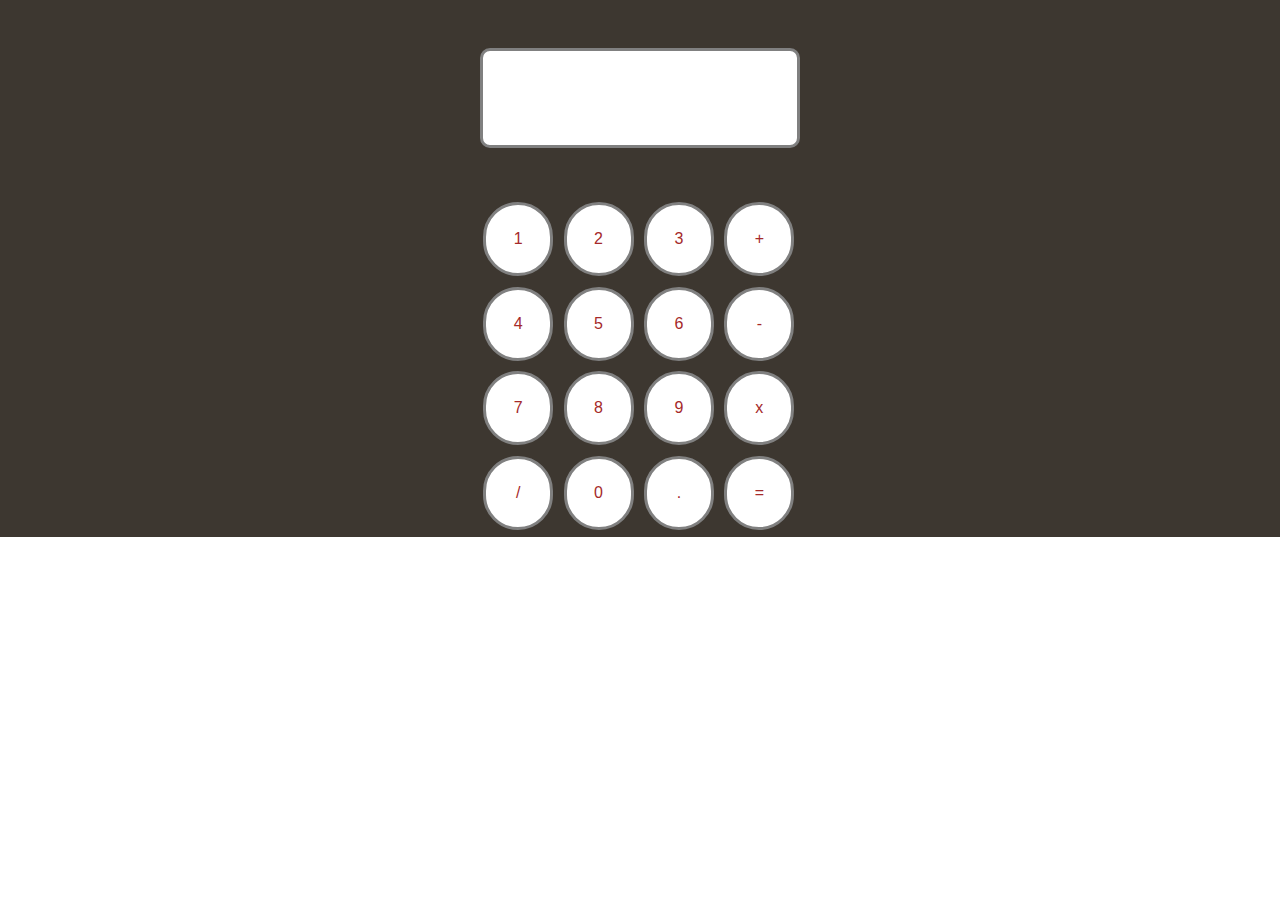
<file: index.html>
<!DOCTYPE html>
<html lang="en">
<head>
    <meta charset="UTF-8">
    <link rel="stylesheet" href="style.css">
    <meta name="viewport" content="width=device-width, initial-scale=1.0">
    <title>button for calculator arrangement</title>
</head>
<body>
    <main>
      <div >
        <input class="input" type="text">
      </div>
      <div class="first-row">
        <input type="button" value="1" />
        <input type="button" value="2" />
        <input type="button" value="3" />
        <input type="button" value="+"  />
      </div>
      <div class="second-row">
        <input type="button" value="4" />
        <input type="button" value="5" />
        <input type="button" value="6" />
        <input type="button" value="-"  />
      </div>
      <div class="third-row">
        <input type="button" value="7" />
        <input type="button" value="8" />
        <input type="button" value="9"  />
        <input type="button" value="x" />
      </div>
      <div class="fourth-row">
        <input type="button" value="/"  />
        <input type="button" value="0"  />
        <input type="button" value="."  />
        <input type="button" value="="  />
      </div>
    </main>
</body>
</html>
</file>
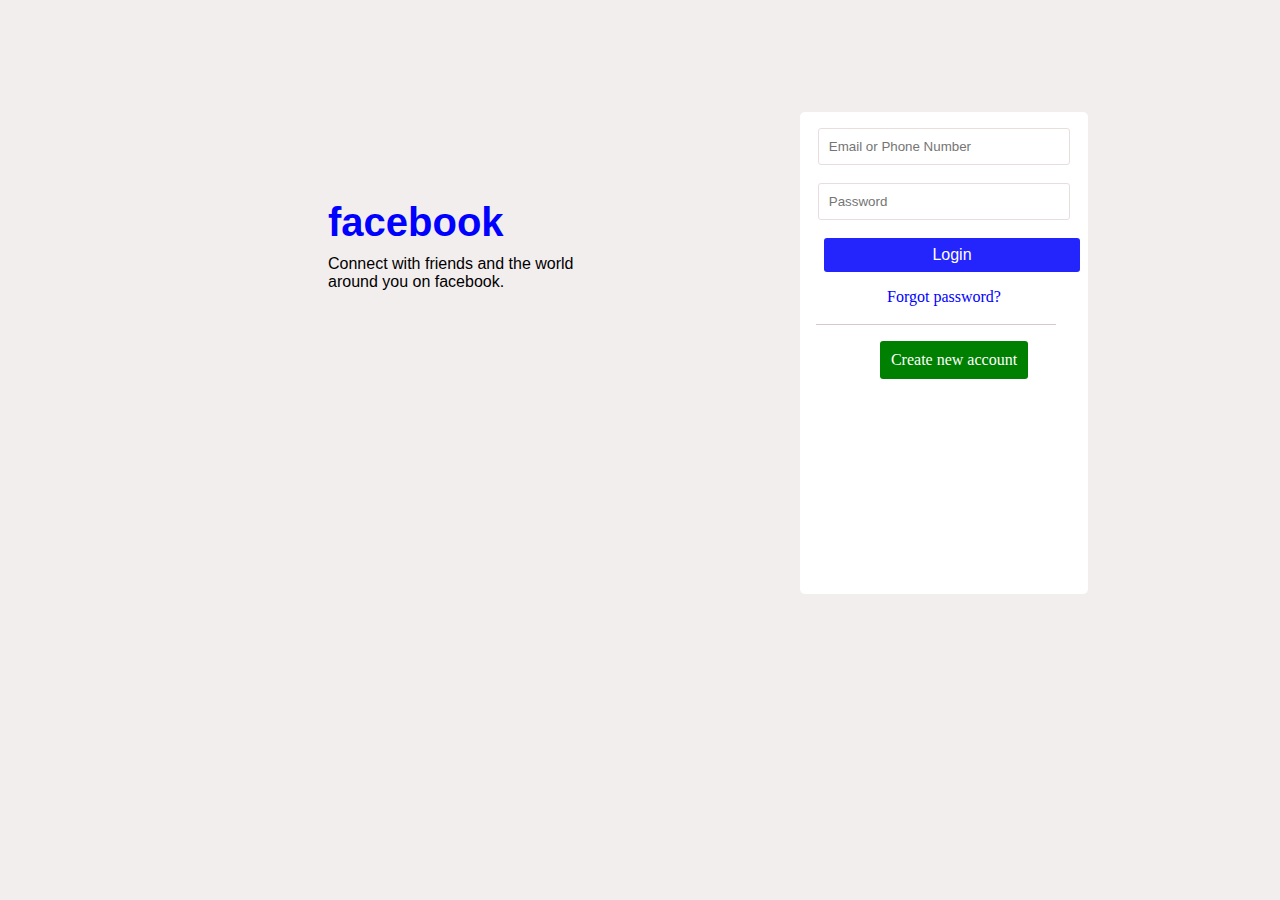
<file: facebook2.html>
<!DOCTYPE html>
<html lang="en">
<head>
    <meta charset="UTF-8">
    <meta name="viewport" content="width=device-width, initial-scale=1.0">
    <title>Document</title>
    <style>
        body{
            background-color: rgb(243, 238, 238);
        }
        .pp{
        margin-left: 20em;
        
    }
        h1{
            color: blue;
            font-family: Arial, Helvetica, sans-serif;
     margin-top: 5em;
     margin-bottom: -0.15em;
     font-size: 2.5em;
        }
        p{
            font-family: Arial, Helvetica, sans-serif;
            color: black
        }
        .box{
            text-align: center;
            background-color: white;
            border-radius: 5px;
            width: 20%;
            height: 50vh;
           padding: 1em;
           margin-left: 50%;
           position: absolute;
           top: 7em;
           left:10em ;
           right:10em ;
        }
        input{
            border: 1px solid rgb(233, 222, 222);
            border-radius: 3px;
            padding: 10px;
            width: 90%;

        }
        .login{
            background-color: rgb(36, 36, 253);
            font-family: Arial, Helvetica, sans-serif;
      width: 100%;
      text-align: center;
      border-radius: 3px;
      color: white;
      padding-top: 0.5em;
      padding-bottom: 0.5em;
      margin-bottom: 1em;
      margin-left: 0.5em;
        }
       .spa{
        display: flex;
        align-items: center;
       }
       .span{
        width: 100%;
        border-top: 1px solid rgb(212, 202, 202);
    margin-right: 1em; 
    margin-bottom: 1em;
    }
    .new{
        color: white;
        background-color: green;
        width: 50%;
        border-radius: 3px;
        padding: 10px;
        text-align: center;
        margin-left: 4em;
    }
    .pass{
        color:blue ;
    }
    
    </style>
</head>
<body>
    <div class="pp">
 <h1>facebook</h1> 
 <p>Connect with friends and the world <br> around you on facebook.</p>

 <div class="box">
    <input type="text" placeholder="Email or Phone Number"><br><br>
    <input type="password" placeholder="Password"><br><br>
    <div class="login">Login</div>
  <div class="pass"> Forgot password? </div> <br>
    <div class="spa">
    <span class="span"></span>
    
    </div>
    <div class="new">Create new account</div>
</div>
</body>
</html>
</file>
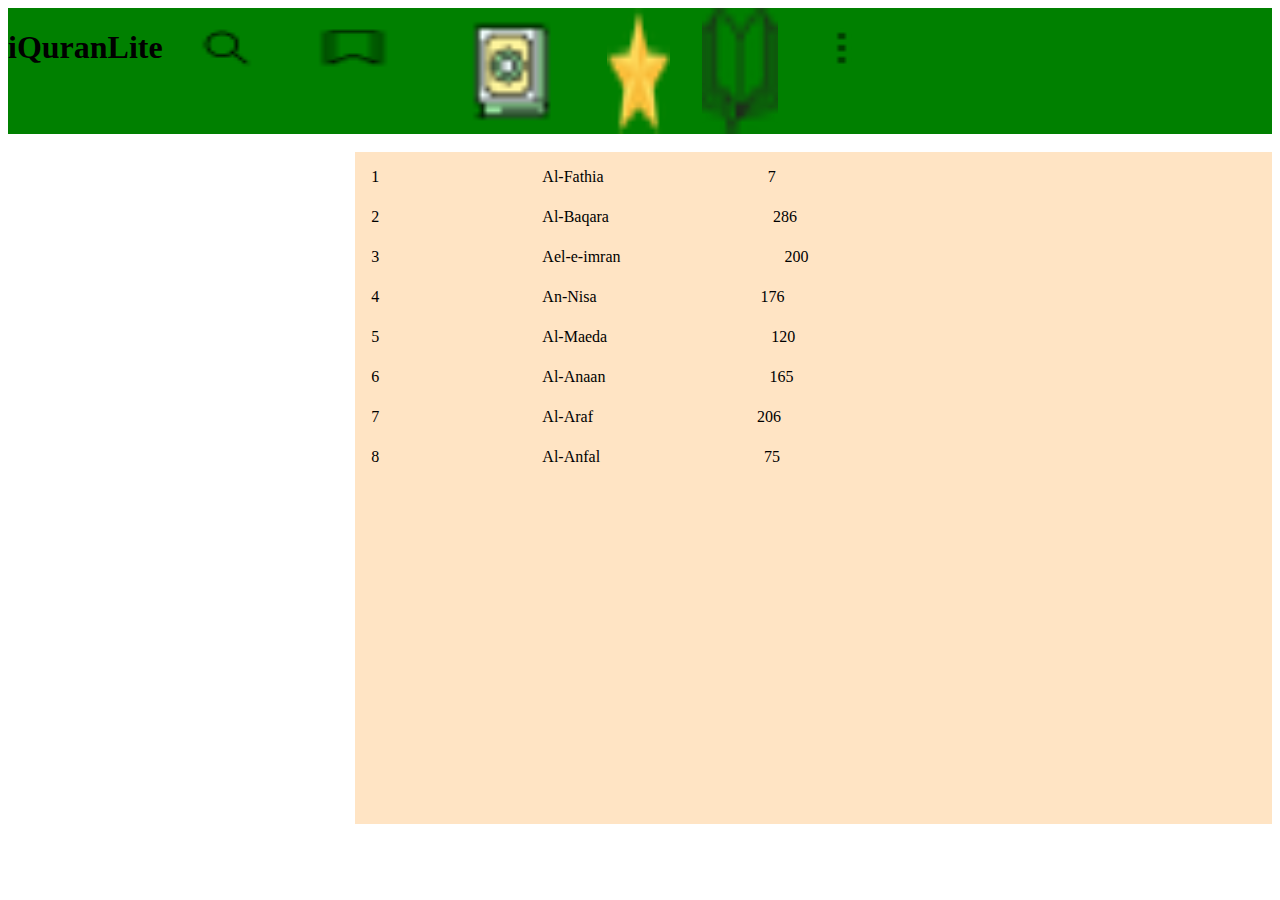
<file: grid.html>
<!DOCTYPE html>
<html lang="en">
<head>
    <meta charset="UTF-8">
    <meta name="viewport" content="width=device-width, initial-scale=1.0">
    <title>Document</title>
    <style>
        .quran{
            display: flex;
            background-color: green;
        word-spacing: 5em;
        }
        .fath{
            background-color: bisque;
            display: grid;
word-spacing: 10em;     
grid-auto-flow: row;
grid-template-rows: repeat(16, 40px);
 width: 70%;
float: right;
padding: 1em;
}
.left{
    background-color: green;
    display: flex;
}
.search{
    width: 5%;
   height: 3em;
    padding-left: 2em;
    padding-top: 1em;
}
.bookm{
    padding-left: 2em;
    padding-top: 1em;
    width: 10%;
    height: 3em;
}
.qurann{
    width: 10%;
    padding-left: 2em;
}
.star{
    padding-left: 2em;
    width: 5%;
}
.book{
    padding-left: 2em;
    width:6%;
}
.dots{
    padding-left: 2em;
    width: 5%;
    height: 3em;
    padding-top: 1em;
}
    </style>
</head>
<body>
 <div class="quran">
   <h1>iQuranLite</h1>
   <img class="search" src="/images/search.png" alt="">
   <img class="bookm" src="/images/bookmark.png" alt="">
   <img class="qurann" src="/images/quran (1).png" alt="">
   <img class="star" src="/images/star.png" alt="">
   <img class="book" src="/images/book.png" alt="">
   <img class="dots" src="/images/dots-three-vertical.png" alt="">
 </div>   <br>
 <div class="fath">

   <div class="list">1 Al-Fathia 7</div>
   <div class="list">2 Al-Baqara 286</div>
     <div class="list">3 Ael-e-imran 200</div>
     <div class="list">4 An-Nisa       176</div>
  <div class="list">5 Al-Maeda  120</div>
   <div class="list">6 Al-Anaan 165</div>
  <div class="list">7 Al-Araf 206</div>
     <div class="list">8 Al-Anfal   75</div>
     
</div>

</body>
</html>
</file>
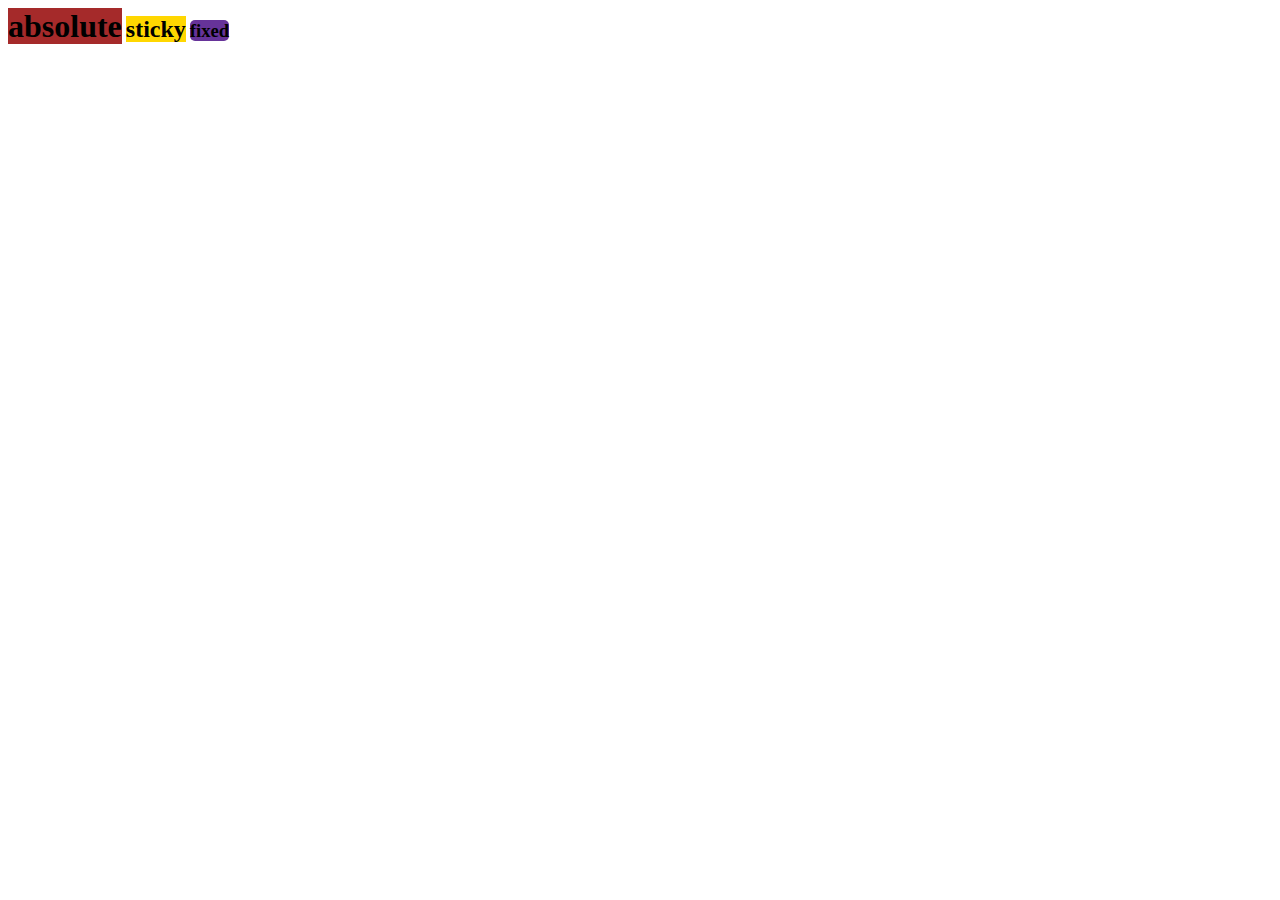
<file: layout&position.html>
<!DOCTYPE html>
<html lang="en">
<head>
    <meta charset="UTF-8">
    <meta name="viewport" content="width=, initial-scale=1.0">
    <title>Document</title>
 <style>
    h1{
background-color: brown;
display: inline;

    }
    h3{
background-color: rebeccapurple;
display: inline;
border-radius: 5px;

    }
    h2{
background-color:gold;
display: inline;

    }
 </style>   
</head>
<body>
    <h1>absolute</h1> 
    <h2>sticky</h2> 
    <h3>fixed</h3> 
</body>
</html>
</file>
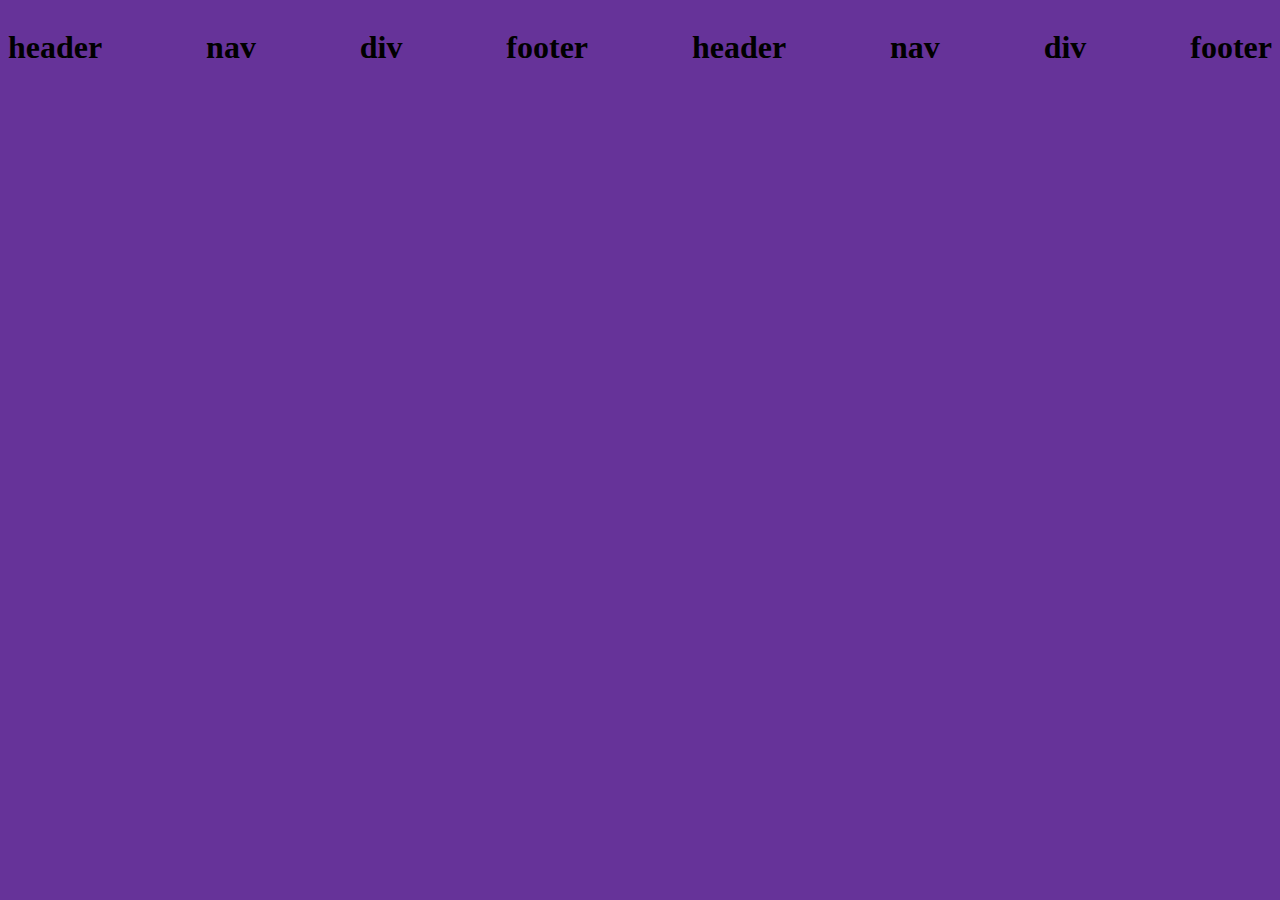
<file: mediaquery.html>
<!DOCTYPE html>
<html lang="en">
<head>
    <meta charset="UTF-8">
    <meta name="viewport" content="width=device-width, initial-scale=1.0">
    <title>Document</title>
    <style>
        body{
            text-align: center;
            background-color: rebeccapurple;
            display: flex;
            justify-content: space-between;
        }
        @media  (min-width:481px) {
            body{
                background-color: firebrick;
                display: inline;
            }
        }
        @media  (min-width:600px) {
            body{
                background-color: blue;
                display: flex;
            }
        }
        @media  (min-width:800px) {
            body{
                background-color: rebeccapurple;
            }
        }
    </style>

</head>
<body>
    <h1>header </h1>
    <h1>nav</h1>
    <h1>div</h1>
    <h1>footer</h1>
    <h1>header </h1>
    <h1>nav</h1>
    <h1>div</h1>
    <h1>footer</h1>
</body>
</html>
</file>
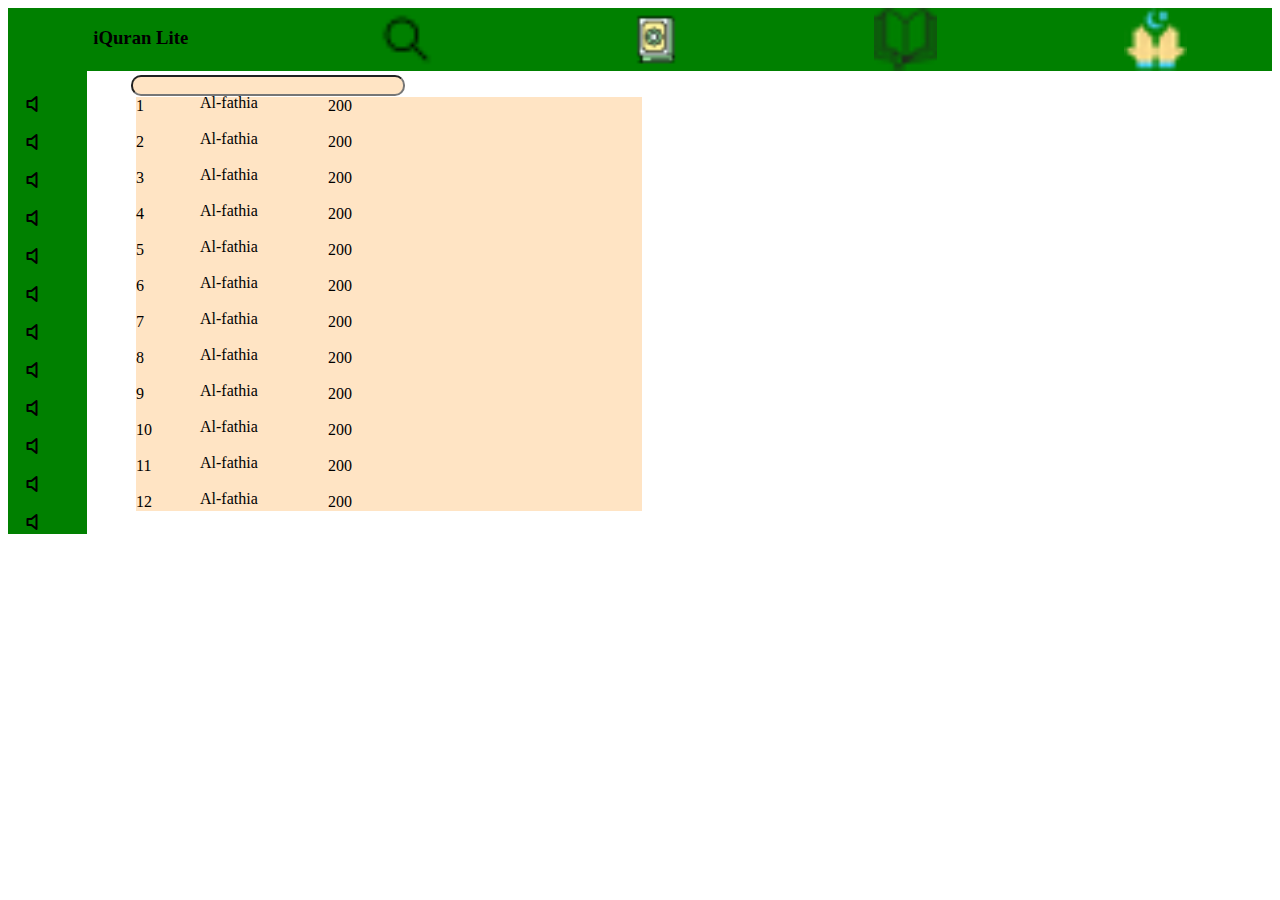
<file: quran.html>
<!DOCTYPE html>
<html lang="en">
<head>
    <meta charset="UTF-8">
    <meta name="viewport" content="width=device-width, initial-scale=1.0">
    <title>Document</title>
    <style>
        .header{
            background-color: green;
            display: flex;
        justify-content: space-around;
        }
    .img{
       background-color: green;
      padding-left: 1em;
      width: 5%;
         }
         .numbers1{
            margin-left: 8em;
            margin-top: -27.3em;
            background-color: bisque;
            width: 40%;
            
         }
         .verses{
            margin-left:12em ;
            margin-top: -26.1em;
            
            
         }
         .put{
            margin-left:8em ;
            margin-top: 0.3em ;
            border-radius: 10px;
            
         width: 20em;
         background-color:bisque ;
         }
         .numbers2{
           margin-left: 20em;
margin-top: -25.7em;        
         }
         .bm{
            margin-left: 5em;
            margin-top: 0.5em;
            
         }
    </style>
</head>
<body>
    <div class="overall">
        <div class="header">
            <h3>iQuran Lite</h3> 
<img class="img" src="/images/search.png" alt="">
<img class="img" src="/images/quran (1).png" alt="">
<img class="img" src="/images/book.png" alt="">
<img class="img" src="/images/namaz.png" alt="">
        </div>
        <div class="img">
            
            <input class="put" type="text">
            <img src="/volume.png" alt=""><br><br>
            <img src="/volume.png" alt=""><br><br>
            <img src="/volume.png" alt=""><br><br>
            <img src="/volume.png" alt=""><br><br>
            <img src="/volume.png" alt=""><br><br>
            <img src="/volume.png" alt=""><br><br>
            <img src="/volume.png" alt=""><br><br>
            <img src="/volume.png" alt=""><br><br>
            <img src="/volume.png" alt=""><br><br>
            <img src="/volume.png" alt=""><br><br>
            <img src="/volume.png" alt=""><br><br>
            <img src="/volume.png" alt="">
        </div>
    <div class="overall2">
    <div class="numbers1">
        1 <br> <br>2 <br><br>3<br><br> 4<br><br> 5<br><br> 6<br><br> 7<br><br> 8<br><br> 9<br><br> 10 <br><br>11 <br><br>12 
    </div>
    <div class="verses">
        Al-fathia <br><br>  Al-fathia <br><br>  Al-fathia <br><br>  Al-fathia <br><br>  Al-fathia <br><br>  Al-fathia <br><br>  Al-fathia <br><br> 
         Al-fathia <br><br>  Al-fathia <br><br>  Al-fathia <br><br>  Al-fathia <br><br>  Al-fathia 
    </div>
    <div class="numbers2">
       200 <br><br>  200 <br><br> 200 <br><br> 200 <br><br> 200 <br><br> 200 <br><br> 200 <br><br> 200 <br><br> 200 <br><br> 200 <br><br> 200 <br><br> 200 <br><br>
           </div>
</div>
</body>
</html>
</file>
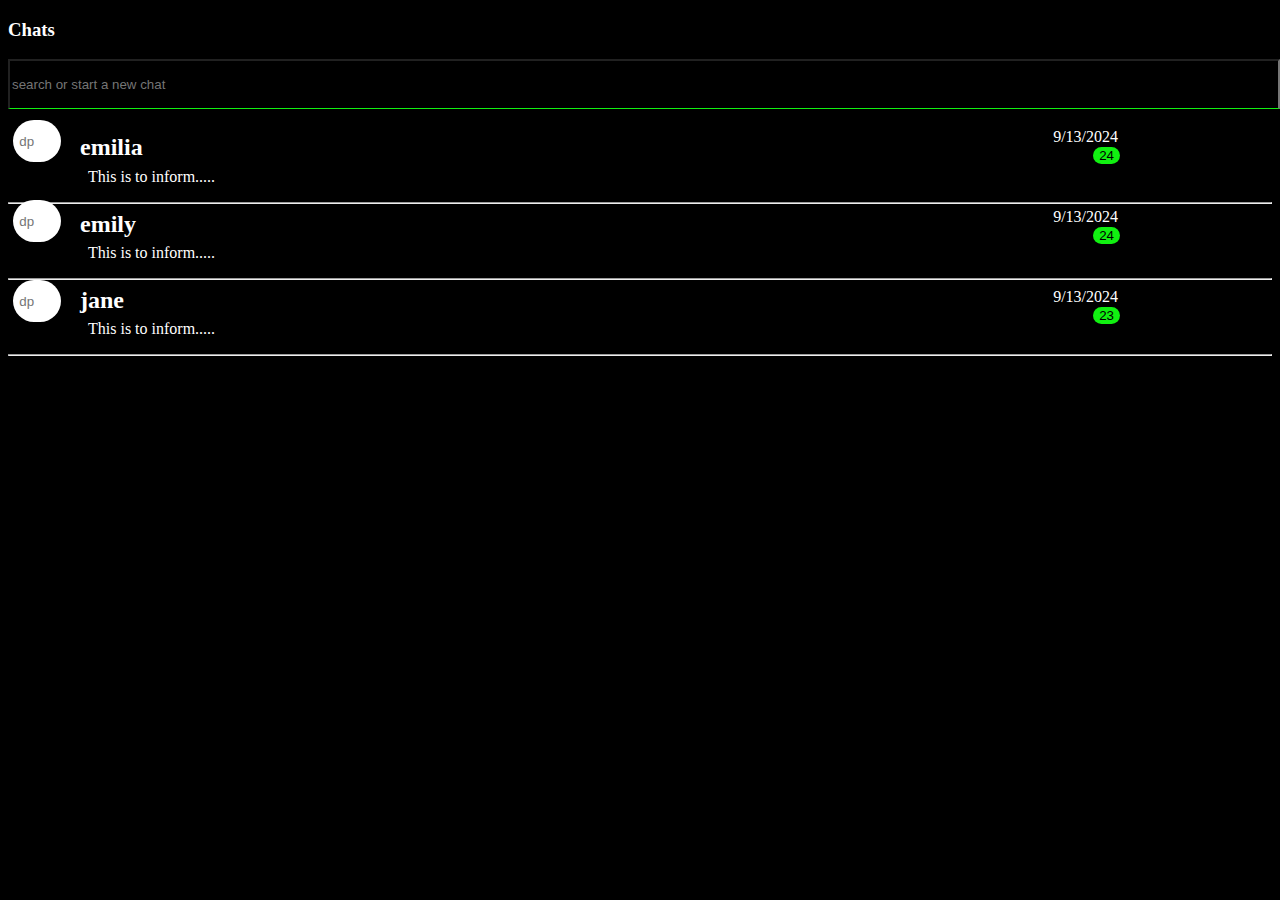
<file: whatsapp.html>
<!DOCTYPE html>
<html lang="en">
<head>
    <meta charset="UTF-8">
    <meta name="viewport" content="width=device-width, initial-scale=1.0">
    <title>whatsapp</title>
    <style>
        body{
            background-color: black;
            color: white;
        }
        h2{
          
        margin-left: 3em;
        line-height: 0.5px;
        }
    p{
        margin-left: 5em;
    }
.id{
    border-radius: 50px;
    background-color: rgb(17, 240, 17);
    border: none;
    margin-left: 3em;
}
.time{
position: absolute;
    top: 8em;
    right: 10em;
}
.ic{
    border-radius: 50px;
    background-color: rgb(17, 240, 17);
    border: none;
    margin-left: 3em;   
}
.lime{
    position: absolute;
    top: 13em;
    right: 10em;   
}
.slime{
    position: absolute;
    top: 18em;
    right: 10em;   
}
.subb{
    width: 100%;
    height: 5vh;
    background-color: transparent;
    border-bottom: 1px solid rgb(17, 240, 17);
    margin-bottom: 18px;
}
.dp{
    border-radius: 30px;
    width: 40px;
    height: 40px;
    padding-left: 6px;
    position: absolute;
    top:9em ;
    left: 1em;
    border: none;
}
.dpp{
    border-radius: 30px;
    width: 40px;
    height: 40px;
    padding-left: 6px;
    position: absolute;
    top:15em ;
    left: 1em;
    border: none;
}
.dppp{
    border-radius: 30px;
    width: 40px;
    height: 40px;
    padding-left: 6px;
    position: absolute;
    top:21em ;
    left: 1em;
    border: none;
}



    </style>
</head>
<body>
    
     <div class="overall">
        <div class="sub">
        <h3>Chats</h3>
        <input class="subb" type="text" placeholder="search or start a new chat">
        </div>
        <input class="dp" type="text"  placeholder ="dp">
        <h2>emilia</h2>
        <P>This is to inform.....</P> <hr>
     </div>
     <div class="time">
        9/13/2024 <br>
    <input class="id" type="button" value="24">
     </div>

     <div class="overall">
        <input class="dpp" type="text"  placeholder ="dp">
        <h2>emily</h2>
        <P>This is to inform.....</P> <hr>
     </div>
     <div class="slime">
        9/13/2024 <br>
    <input class="ic" type="button" value="23">
     </div>

     <div class="overall">
        <input class="dppp" type="text"  placeholder ="dp">
        <h2>jane</h2>
        <P>This is to inform.....</P> <hr>
     </div>
     <div class="lime">
        9/13/2024 <br>
    <input class="ic" type="button" value="24">
     </div>
</body>
</html>
</file>
<file: style.css>
* {
    box-sizing: border-box;
    padding: 0;
    margin: 0;
  }

  main{
    background-color: burlywood;
    display: flex;
    flex-direction: column;
    justify-content: center;
    
    
  }
  
  input {
    padding: 25px;
    color: brown;
    font-size: 1em;
    cursor: pointer;
    width: 70px;
    background-color: #fff;
    border: 3px solid grey;

    outline: none;
    border-radius: 100px;
    margin: 0.2em;
  
  }
  
  .first-row,
  .second-row,
  .third-row,
  .fourth-row {
    margin-bottom: 4px;
    margin-left: 30em;
  
  }
  .first-row{
    padding-top: 3em;
  }
  .input{
    width: 25%;
    margin-left: 30em;
  height: 100px;
    border-radius: 10px;
    margin-top: 3em;
  }
 @media  (min-width:320px) {
  
  .first-row,
  .second-row,
  .third-row,
  .fourth-row {
    margin-bottom: 4px;
    margin-left: 5em;
  
  }
  .input{
    margin-left: 5em;
    width: 58%;

  }
  main{
    background-color: brown;
  }
 }
 @media (min-width:600px) {
  main{
    background-color: rgb(82, 50, 9);
  }
  .first-row,
  .second-row,
  .third-row,
  .fourth-row {
    margin-bottom: 4px;
    margin-left: 10em;
  }
  .input{
    margin-left: 10em;
    width: 45%;
  }
 }
 @media (min-width:800px) {
  main{
    background-color: rgb(148, 86, 4);
  }
  .first-row,
  .second-row,
  .third-row,
  .fourth-row {
    margin-bottom: 4px;
    margin-left: 11em;
  }
  .input{
    margin-left: 10em;
    width: 45%;
  }
 }
 @media (min-width:900px) {
  main{
    background-color: rgb(19, 12, 3);
  }
  .first-row,
  .second-row,
  .third-row,
  .fourth-row {
    margin-bottom: 4px;
    margin-left: 12em;
  }
  .input{
    margin-left: 10em;
    width: 40%;
  }
 }
 @media (min-width:1024px) {
  main{
    background-color: rgb(61, 55, 48);
  }
  .first-row,
  .second-row,
  .third-row,
  .fourth-row {
    margin-bottom: 4px;
    margin-left: 30em;
  }
  .input{
    margin-left: 30em;
    width: 25%;
  }
 }
</file>
